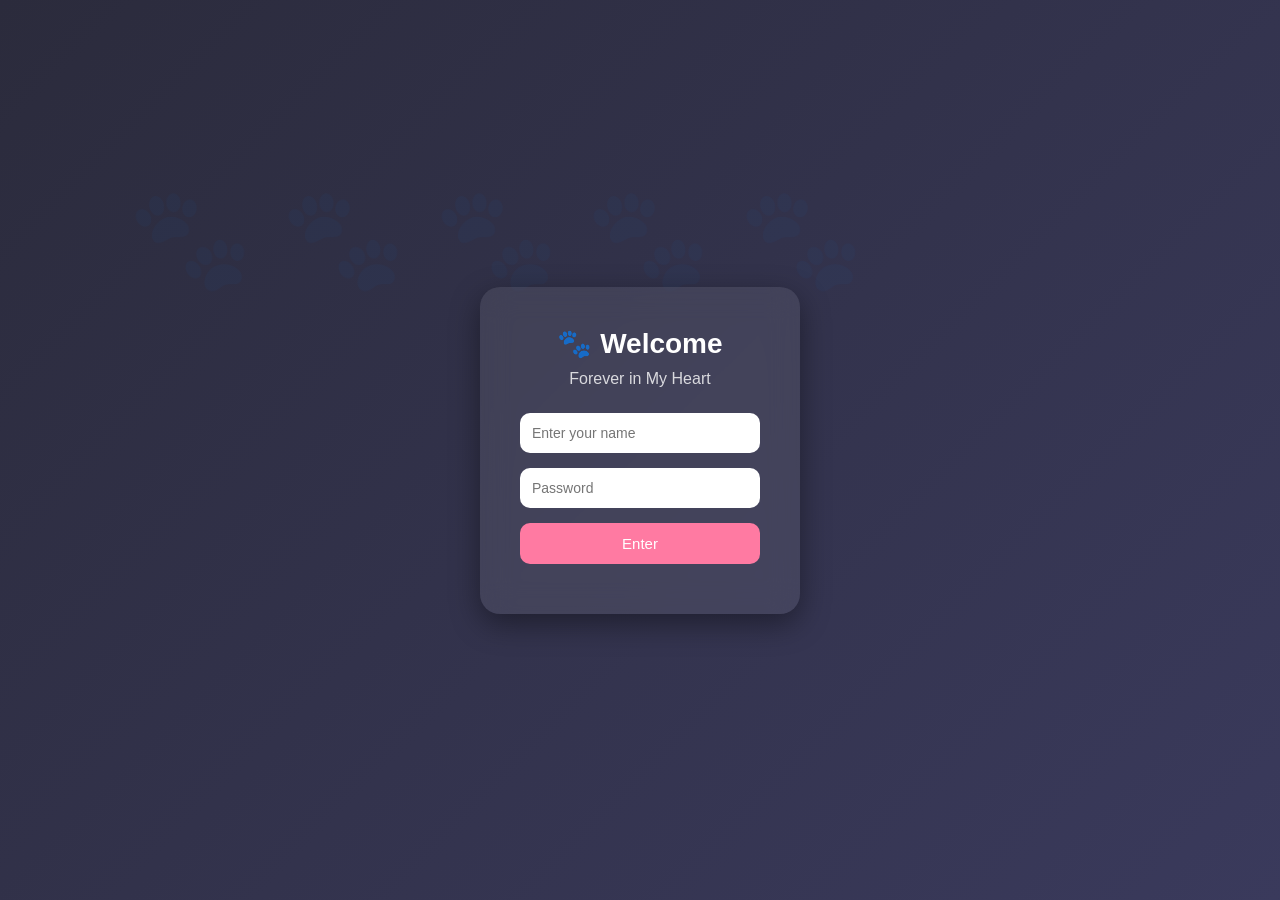
<file: index.html>
<!DOCTYPE html>
<html>
<head>
    <title>Cat Memorial - Login</title>
    <link rel="stylesheet" href="style.css">
</head>
<body>

<div class="login-container">
    <h1>🐾 Welcome</h1>
    <h2>Forever in My Heart</h2>

    <input type="text" id="username" placeholder="Enter your name">
    <input type="password" id="password" placeholder="Password">

    <button onclick="login()">Enter</button>

    <p id="error"></p>
</div>

<script src="script.js"></script>

</body>
</html>
</file>
<file: style.css>
/* Reset */
* {
    margin: 0;
    padding: 0;
    box-sizing: border-box;
    font-family: 'Segoe UI', sans-serif;
}

/* Background */
body {
    height: 100vh;
    display: flex;
    justify-content: center;
    align-items: center;
    background: linear-gradient(135deg, #2b2b3c, #3a3a5c);
    overflow: hidden;
    color: white;
}

/* Soft floating paw background */
body::before {
    content: "🐾 🐾 🐾 🐾 🐾";
    position: absolute;
    font-size: 100px;
    opacity: 0.05;
    top: 20%;
    left: 10%;
}

/* Login box */
.login-container {
    background: rgba(255, 255, 255, 0.08);
    padding: 40px;
    border-radius: 20px;
    backdrop-filter: blur(15px);
    text-align: center;
    width: 320px;
    box-shadow: 0 10px 30px rgba(0, 0, 0, 0.4);
}

/* Headings */
.login-container h1 {
    font-size: 28px;
    margin-bottom: 10px;
}

.login-container h2 {
    font-size: 16px;
    font-weight: 300;
    margin-bottom: 25px;
    opacity: 0.8;
}

/* Inputs */
.login-container input {
    width: 100%;
    padding: 12px;
    margin-bottom: 15px;
    border: none;
    border-radius: 10px;
    outline: none;
    font-size: 14px;
}

/* Button */
.login-container button {
    width: 100%;
    padding: 12px;
    border: none;
    border-radius: 10px;
    background: #ff7aa2;
    color: white;
    font-size: 15px;
    cursor: pointer;
    transition: 0.3s;
}

.login-container button:hover {
    background: #ff4f85;
    transform: scale(1.05);
}

/* Error message */
#error {
    margin-top: 10px;
    font-size: 14px;
    color: #ff6b6b;
}
/* Container */
.container {
    padding: 50px;
    text-align: center;
    background: linear-gradient(135deg, #ff758c, #ff7eb3);
    min-height: 100vh;
}

/* Grid layout like pizza app */
.card-grid {
    display: flex;
    justify-content: center;
    gap: 30px;
    flex-wrap: wrap;   /* This makes it responsive */
    margin-top: 40px;
}

/* Card design */
.cat-card {
    background: white;
    border-radius: 20px;
    overflow: hidden;
    box-shadow: 0 10px 25px rgba(0,0,0,0.2);
    transition: 0.3s;
}

.cat-card:hover {
    transform: translateY(-10px);
}

/* Image */
.cat-card img,
.cat-card video {
    width: 100%;
    height: 220px;
    object-fit: cover;
}

/* Content */
.card-content {
    padding: 20px;
}

.card-content h3 {
    margin-bottom: 10px;
    color: #333;
}

.card-content p {
    font-size: 14px;
    color: #666;
}
.cat-card {
    width: 250px;
    border-radius: 20px;
    overflow: hidden;
    box-shadow: 0 10px 25px rgba(0,0,0,0.2);
    transition: 0.3s;
}

.cat-card img,
.cat-card video {
    width: 100%;
    height: 220px;
    object-fit: cover;
}

.card-content {
    flex: 1;
    padding: 15px;
}
</file>
